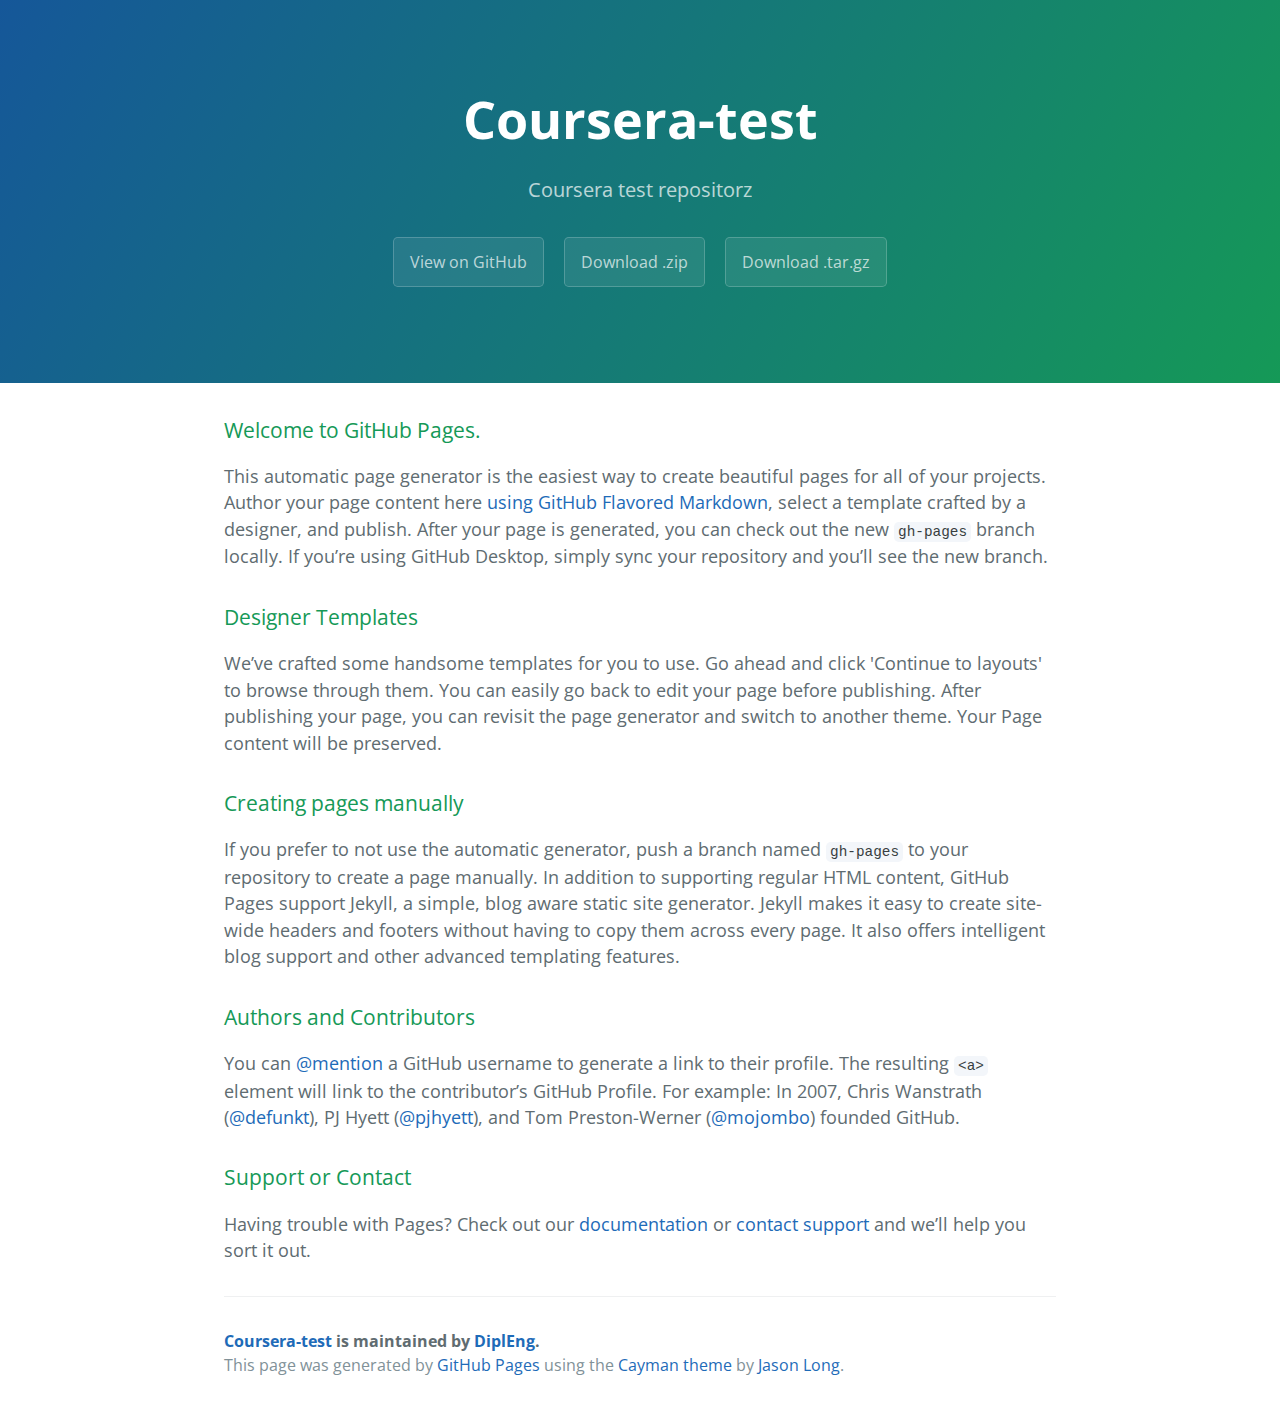
<file: index.html>
<!DOCTYPE html>
<html lang="en-us">
  <head>
    <meta charset="UTF-8">
    <title>Coursera-test by DiplEng</title>
    <meta name="viewport" content="width=device-width, initial-scale=1">
    <link rel="stylesheet" type="text/css" href="stylesheets/normalize.css" media="screen">
    <link href='https://fonts.googleapis.com/css?family=Open+Sans:400,700' rel='stylesheet' type='text/css'>
    <link rel="stylesheet" type="text/css" href="stylesheets/stylesheet.css" media="screen">
    <link rel="stylesheet" type="text/css" href="stylesheets/github-light.css" media="screen">
  </head>
  <body>
    <section class="page-header">
      <h1 class="project-name">Coursera-test</h1>
      <h2 class="project-tagline">Coursera test repositorz</h2>
      <a href="https://github.com/DiplEng/coursera-test" class="btn">View on GitHub</a>
      <a href="https://github.com/DiplEng/coursera-test/zipball/master" class="btn">Download .zip</a>
      <a href="https://github.com/DiplEng/coursera-test/tarball/master" class="btn">Download .tar.gz</a>
    </section>

    <section class="main-content">
      <h3>
<a id="welcome-to-github-pages" class="anchor" href="#welcome-to-github-pages" aria-hidden="true"><span aria-hidden="true" class="octicon octicon-link"></span></a>Welcome to GitHub Pages.</h3>

<p>This automatic page generator is the easiest way to create beautiful pages for all of your projects. Author your page content here <a href="https://guides.github.com/features/mastering-markdown/">using GitHub Flavored Markdown</a>, select a template crafted by a designer, and publish. After your page is generated, you can check out the new <code>gh-pages</code> branch locally. If you’re using GitHub Desktop, simply sync your repository and you’ll see the new branch.</p>

<h3>
<a id="designer-templates" class="anchor" href="#designer-templates" aria-hidden="true"><span aria-hidden="true" class="octicon octicon-link"></span></a>Designer Templates</h3>

<p>We’ve crafted some handsome templates for you to use. Go ahead and click 'Continue to layouts' to browse through them. You can easily go back to edit your page before publishing. After publishing your page, you can revisit the page generator and switch to another theme. Your Page content will be preserved.</p>

<h3>
<a id="creating-pages-manually" class="anchor" href="#creating-pages-manually" aria-hidden="true"><span aria-hidden="true" class="octicon octicon-link"></span></a>Creating pages manually</h3>

<p>If you prefer to not use the automatic generator, push a branch named <code>gh-pages</code> to your repository to create a page manually. In addition to supporting regular HTML content, GitHub Pages support Jekyll, a simple, blog aware static site generator. Jekyll makes it easy to create site-wide headers and footers without having to copy them across every page. It also offers intelligent blog support and other advanced templating features.</p>

<h3>
<a id="authors-and-contributors" class="anchor" href="#authors-and-contributors" aria-hidden="true"><span aria-hidden="true" class="octicon octicon-link"></span></a>Authors and Contributors</h3>

<p>You can <a href="https://help.github.com/articles/basic-writing-and-formatting-syntax/#mentioning-users-and-teams" class="user-mention">@mention</a> a GitHub username to generate a link to their profile. The resulting <code>&lt;a&gt;</code> element will link to the contributor’s GitHub Profile. For example: In 2007, Chris Wanstrath (<a href="https://github.com/defunkt" class="user-mention">@defunkt</a>), PJ Hyett (<a href="https://github.com/pjhyett" class="user-mention">@pjhyett</a>), and Tom Preston-Werner (<a href="https://github.com/mojombo" class="user-mention">@mojombo</a>) founded GitHub.</p>

<h3>
<a id="support-or-contact" class="anchor" href="#support-or-contact" aria-hidden="true"><span aria-hidden="true" class="octicon octicon-link"></span></a>Support or Contact</h3>

<p>Having trouble with Pages? Check out our <a href="https://help.github.com/pages">documentation</a> or <a href="https://github.com/contact">contact support</a> and we’ll help you sort it out.</p>

      <footer class="site-footer">
        <span class="site-footer-owner"><a href="https://github.com/DiplEng/coursera-test">Coursera-test</a> is maintained by <a href="https://github.com/DiplEng">DiplEng</a>.</span>

        <span class="site-footer-credits">This page was generated by <a href="https://pages.github.com">GitHub Pages</a> using the <a href="https://github.com/jasonlong/cayman-theme">Cayman theme</a> by <a href="https://twitter.com/jasonlong">Jason Long</a>.</span>
      </footer>

    </section>

  
  </body>
</html>
</file>
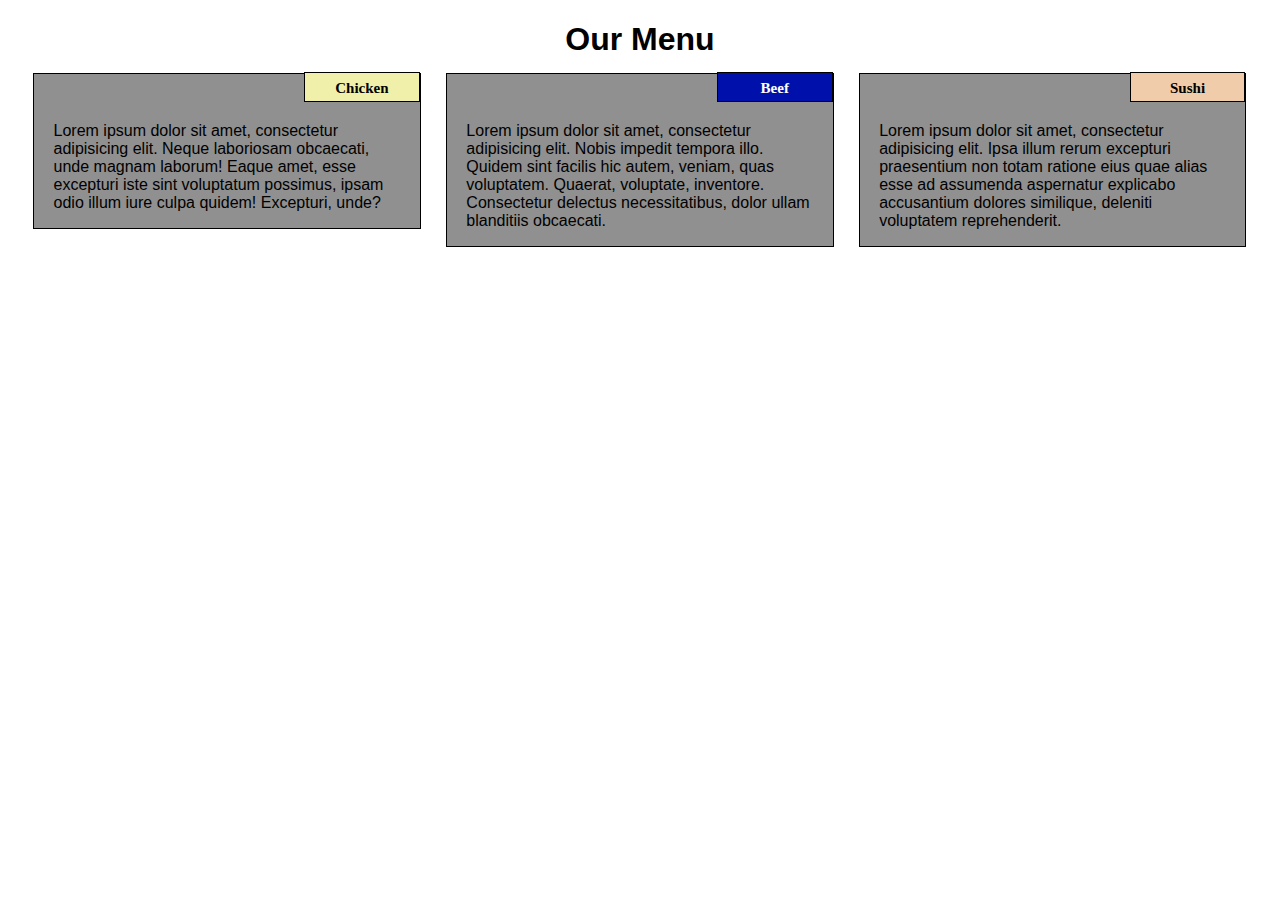
<file: site/module2-solution/index.html>
<!DOCTYPE html>
<html>
<head>
<title>Module 2 solution</title>

<link rel="stylesheet" type="text/css" href="css/my_style.css">
</head>
<body>

<h1>Our Menu</h1>
<div class="row">
 	<div class="col-lg-4 col-md-6 col-sm-12">
		<div id="head1">Chicken</div>
  		<p>Lorem ipsum dolor sit amet, consectetur adipisicing elit. Neque laboriosam obcaecati, unde magnam laborum! Eaque amet, esse excepturi iste sint voluptatum possimus, ipsam odio illum iure culpa quidem! Excepturi, unde?</p>
  	</div>
  	<div class="col-lg-4 col-md-6 col-sm-12">
  		<div id="head2">Beef</div>
  		<p>Lorem ipsum dolor sit amet, consectetur adipisicing elit. Nobis impedit tempora illo. Quidem sint facilis hic autem, veniam, quas voluptatem. Quaerat, voluptate, inventore. Consectetur delectus necessitatibus, dolor ullam blanditiis obcaecati.</p>
  	</div>
  	<div class="col-lg-4 col-md-12 col-sm-12">
  		<div id="head3">Sushi</div>
  		<p>Lorem ipsum dolor sit amet, consectetur adipisicing elit. Ipsa illum rerum excepturi praesentium non totam ratione eius quae alias esse ad assumenda aspernatur explicabo accusantium dolores similique, deleniti voluptatem reprehenderit.</p>
  	</div>
</div>

</body>
</html>
</file>
<file: stylesheets/stylesheet.css>
* {
  box-sizing: border-box; }

body {
  padding: 0;
  margin: 0;
  font-family: "Open Sans", "Helvetica Neue", Helvetica, Arial, sans-serif;
  font-size: 16px;
  line-height: 1.5;
  color: #606c71; }

a {
  color: #1e6bb8;
  text-decoration: none; }
  a:hover {
    text-decoration: underline; }

.btn {
  display: inline-block;
  margin-bottom: 1rem;
  color: rgba(255, 255, 255, 0.7);
  background-color: rgba(255, 255, 255, 0.08);
  border-color: rgba(255, 255, 255, 0.2);
  border-style: solid;
  border-width: 1px;
  border-radius: 0.3rem;
  transition: color 0.2s, background-color 0.2s, border-color 0.2s; }
  .btn + .btn {
    margin-left: 1rem; }

.btn:hover {
  color: rgba(255, 255, 255, 0.8);
  text-decoration: none;
  background-color: rgba(255, 255, 255, 0.2);
  border-color: rgba(255, 255, 255, 0.3); }

@media screen and (min-width: 64em) {
  .btn {
    padding: 0.75rem 1rem; } }

@media screen and (min-width: 42em) and (max-width: 64em) {
  .btn {
    padding: 0.6rem 0.9rem;
    font-size: 0.9rem; } }

@media screen and (max-width: 42em) {
  .btn {
    display: block;
    width: 100%;
    padding: 0.75rem;
    font-size: 0.9rem; }
    .btn + .btn {
      margin-top: 1rem;
      margin-left: 0; } }

.page-header {
  color: #fff;
  text-align: center;
  background-color: #159957;
  background-image: linear-gradient(120deg, #155799, #159957); }

@media screen and (min-width: 64em) {
  .page-header {
    padding: 5rem 6rem; } }

@media screen and (min-width: 42em) and (max-width: 64em) {
  .page-header {
    padding: 3rem 4rem; } }

@media screen and (max-width: 42em) {
  .page-header {
    padding: 2rem 1rem; } }

.project-name {
  margin-top: 0;
  margin-bottom: 0.1rem; }

@media screen and (min-width: 64em) {
  .project-name {
    font-size: 3.25rem; } }

@media screen and (min-width: 42em) and (max-width: 64em) {
  .project-name {
    font-size: 2.25rem; } }

@media screen and (max-width: 42em) {
  .project-name {
    font-size: 1.75rem; } }

.project-tagline {
  margin-bottom: 2rem;
  font-weight: normal;
  opacity: 0.7; }

@media screen and (min-width: 64em) {
  .project-tagline {
    font-size: 1.25rem; } }

@media screen and (min-width: 42em) and (max-width: 64em) {
  .project-tagline {
    font-size: 1.15rem; } }

@media screen and (max-width: 42em) {
  .project-tagline {
    font-size: 1rem; } }

.main-content :first-child {
  margin-top: 0; }
.main-content img {
  max-width: 100%; }
.main-content h1, .main-content h2, .main-content h3, .main-content h4, .main-content h5, .main-content h6 {
  margin-top: 2rem;
  margin-bottom: 1rem;
  font-weight: normal;
  color: #159957; }
.main-content p {
  margin-bottom: 1em; }
.main-content code {
  padding: 2px 4px;
  font-family: Consolas, "Liberation Mono", Menlo, Courier, monospace;
  font-size: 0.9rem;
  color: #383e41;
  background-color: #f3f6fa;
  border-radius: 0.3rem; }
.main-content pre {
  padding: 0.8rem;
  margin-top: 0;
  margin-bottom: 1rem;
  font: 1rem Consolas, "Liberation Mono", Menlo, Courier, monospace;
  color: #567482;
  word-wrap: normal;
  background-color: #f3f6fa;
  border: solid 1px #dce6f0;
  border-radius: 0.3rem; }
  .main-content pre > code {
    padding: 0;
    margin: 0;
    font-size: 0.9rem;
    color: #567482;
    word-break: normal;
    white-space: pre;
    background: transparent;
    border: 0; }
.main-content .highlight {
  margin-bottom: 1rem; }
  .main-content .highlight pre {
    margin-bottom: 0;
    word-break: normal; }
.main-content .highlight pre, .main-content pre {
  padding: 0.8rem;
  overflow: auto;
  font-size: 0.9rem;
  line-height: 1.45;
  border-radius: 0.3rem; }
.main-content pre code, .main-content pre tt {
  display: inline;
  max-width: initial;
  padding: 0;
  margin: 0;
  overflow: initial;
  line-height: inherit;
  word-wrap: normal;
  background-color: transparent;
  border: 0; }
  .main-content pre code:before, .main-content pre code:after, .main-content pre tt:before, .main-content pre tt:after {
    content: normal; }
.main-content ul, .main-content ol {
  margin-top: 0; }
.main-content blockquote {
  padding: 0 1rem;
  margin-left: 0;
  color: #819198;
  border-left: 0.3rem solid #dce6f0; }
  .main-content blockquote > :first-child {
    margin-top: 0; }
  .main-content blockquote > :last-child {
    margin-bottom: 0; }
.main-content table {
  display: block;
  width: 100%;
  overflow: auto;
  word-break: normal;
  word-break: keep-all; }
  .main-content table th {
    font-weight: bold; }
  .main-content table th, .main-content table td {
    padding: 0.5rem 1rem;
    border: 1px solid #e9ebec; }
.main-content dl {
  padding: 0; }
  .main-content dl dt {
    padding: 0;
    margin-top: 1rem;
    font-size: 1rem;
    font-weight: bold; }
  .main-content dl dd {
    padding: 0;
    margin-bottom: 1rem; }
.main-content hr {
  height: 2px;
  padding: 0;
  margin: 1rem 0;
  background-color: #eff0f1;
  border: 0; }

@media screen and (min-width: 64em) {
  .main-content {
    max-width: 64rem;
    padding: 2rem 6rem;
    margin: 0 auto;
    font-size: 1.1rem; } }

@media screen and (min-width: 42em) and (max-width: 64em) {
  .main-content {
    padding: 2rem 4rem;
    font-size: 1.1rem; } }

@media screen and (max-width: 42em) {
  .main-content {
    padding: 2rem 1rem;
    font-size: 1rem; } }

.site-footer {
  padding-top: 2rem;
  margin-top: 2rem;
  border-top: solid 1px #eff0f1; }

.site-footer-owner {
  display: block;
  font-weight: bold; }

.site-footer-credits {
  color: #819198; }

@media screen and (min-width: 64em) {
  .site-footer {
    font-size: 1rem; } }

@media screen and (min-width: 42em) and (max-width: 64em) {
  .site-footer {
    font-size: 1rem; } }

@media screen and (max-width: 42em) {
  .site-footer {
    font-size: 0.9rem; } }
</file>
<file: stylesheets/github-light.css>
/*
The MIT License (MIT)

Copyright (c) 2016 GitHub, Inc.

Permission is hereby granted, free of charge, to any person obtaining a copy
of this software and associated documentation files (the "Software"), to deal
in the Software without restriction, including without limitation the rights
to use, copy, modify, merge, publish, distribute, sublicense, and/or sell
copies of the Software, and to permit persons to whom the Software is
furnished to do so, subject to the following conditions:

The above copyright notice and this permission notice shall be included in all
copies or substantial portions of the Software.

THE SOFTWARE IS PROVIDED "AS IS", WITHOUT WARRANTY OF ANY KIND, EXPRESS OR
IMPLIED, INCLUDING BUT NOT LIMITED TO THE WARRANTIES OF MERCHANTABILITY,
FITNESS FOR A PARTICULAR PURPOSE AND NONINFRINGEMENT. IN NO EVENT SHALL THE
AUTHORS OR COPYRIGHT HOLDERS BE LIABLE FOR ANY CLAIM, DAMAGES OR OTHER
LIABILITY, WHETHER IN AN ACTION OF CONTRACT, TORT OR OTHERWISE, ARISING FROM,
OUT OF OR IN CONNECTION WITH THE SOFTWARE OR THE USE OR OTHER DEALINGS IN THE
SOFTWARE.

*/

.pl-c /* comment */ {
  color: #969896;
}

.pl-c1 /* constant, variable.other.constant, support, meta.property-name, support.constant, support.variable, meta.module-reference, markup.raw, meta.diff.header */,
.pl-s .pl-v /* string variable */ {
  color: #0086b3;
}

.pl-e /* entity */,
.pl-en /* entity.name */ {
  color: #795da3;
}

.pl-smi /* variable.parameter.function, storage.modifier.package, storage.modifier.import, storage.type.java, variable.other */,
.pl-s .pl-s1 /* string source */ {
  color: #333;
}

.pl-ent /* entity.name.tag */ {
  color: #63a35c;
}

.pl-k /* keyword, storage, storage.type */ {
  color: #a71d5d;
}

.pl-s /* string */,
.pl-pds /* punctuation.definition.string, string.regexp.character-class */,
.pl-s .pl-pse .pl-s1 /* string punctuation.section.embedded source */,
.pl-sr /* string.regexp */,
.pl-sr .pl-cce /* string.regexp constant.character.escape */,
.pl-sr .pl-sre /* string.regexp source.ruby.embedded */,
.pl-sr .pl-sra /* string.regexp string.regexp.arbitrary-repitition */ {
  color: #183691;
}

.pl-v /* variable */ {
  color: #ed6a43;
}

.pl-id /* invalid.deprecated */ {
  color: #b52a1d;
}

.pl-ii /* invalid.illegal */ {
  color: #f8f8f8;
  background-color: #b52a1d;
}

.pl-sr .pl-cce /* string.regexp constant.character.escape */ {
  font-weight: bold;
  color: #63a35c;
}

.pl-ml /* markup.list */ {
  color: #693a17;
}

.pl-mh /* markup.heading */,
.pl-mh .pl-en /* markup.heading entity.name */,
.pl-ms /* meta.separator */ {
  font-weight: bold;
  color: #1d3e81;
}

.pl-mq /* markup.quote */ {
  color: #008080;
}

.pl-mi /* markup.italic */ {
  font-style: italic;
  color: #333;
}

.pl-mb /* markup.bold */ {
  font-weight: bold;
  color: #333;
}

.pl-md /* markup.deleted, meta.diff.header.from-file */ {
  color: #bd2c00;
  background-color: #ffecec;
}

.pl-mi1 /* markup.inserted, meta.diff.header.to-file */ {
  color: #55a532;
  background-color: #eaffea;
}

.pl-mdr /* meta.diff.range */ {
  font-weight: bold;
  color: #795da3;
}

.pl-mo /* meta.output */ {
  color: #1d3e81;
}
</file>
<file: site/module2-solution/css/my_style.css>
/********** Base (desktop) styles **********/
* {
  box-sizing: border-box;
}
h1 {
  margin-bottom: 15px;
}

p {
	position: relative;
	margin-right: 5%;
  	margin-left: 5%;
  	font-family: Helvetica;
}

/*all three columns properties*/
.row > div
{
	border: 1px solid black;
	margin-bottom: 20px;
	background-color:#909090;
	margin-left: 2%;
	margin-right: 0;
}
/*all headers*/
.row > div > div
{
	position: relative;
	font-size: 15px;
	width: 30%;
	left: 70%;
	top: 0%;
	text-align: center;
	border: 1px solid black;
	height: 30px;
	margin-top: -2px;
	font-weight: bold;
	margin-bottom: 20px;
	padding: 7px;
}

#head1
{
	background-color: #F0F0AA;
}
#head2
{
	background-color: #0010AA;
	color: #FFFFFF;
}
#head3
{
	background-color: #F0CCAA;
}	

/********** Desktop devices only **********/
@media (min-width: 992px) {
  .col-lg-4 {
    float: left;
    width: 30.66%;
  }
}


/********** Tablet devices only **********/
@media (min-width: 768px) and (max-width: 991px) {
  .col-md-6 {
   		float: left;
  		width: 47%;
  }
  .col-md-12 {
   		float: left;
    	width: 96%;
  }
}

/********** Mobile devices only **********/
@media (max-width: 767px) {
  .col-sm-12 {
    float: left;
    width: 96%;
  }
}

h1
{
	text-align: center;
	font-family: Helvetica;
}
</file>
